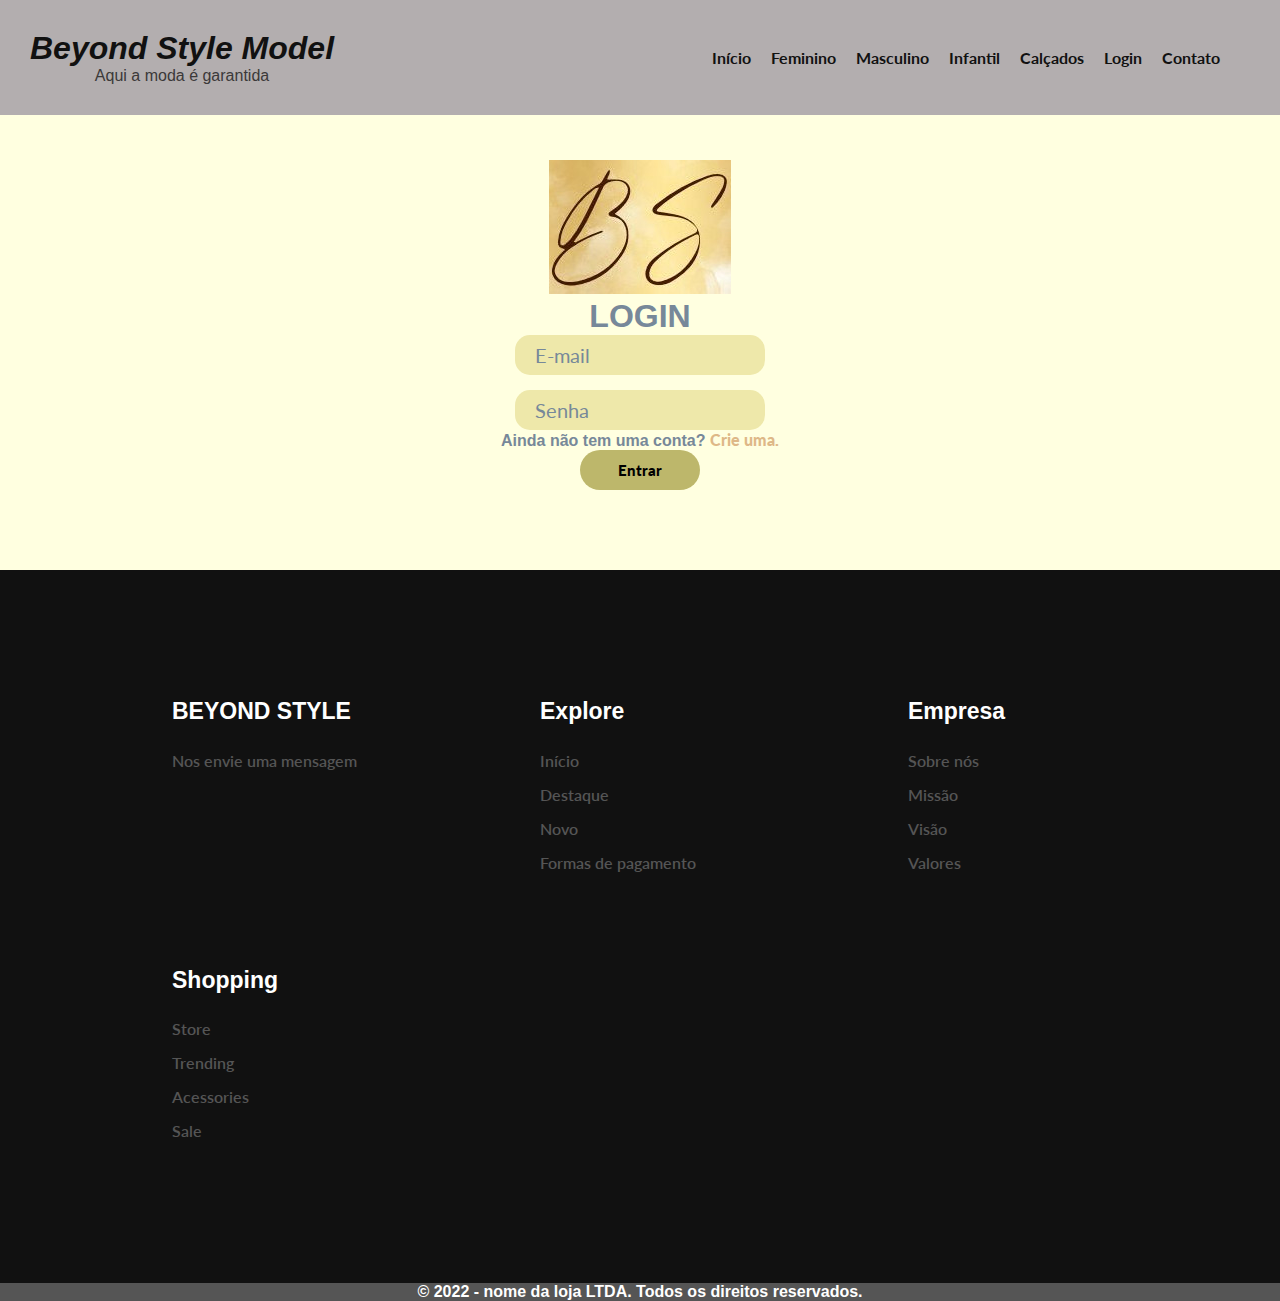
<file: Projeto/html/login.html>
<!DOCTYPE html>
<html>

	<head>
		<meta charset="utf-8">
		<meta name="viewport" content="width=device-width, initial-scale=1">
		<link rel="stylesheet" type="text/css" href="../css/login.css">
		<link
			href="https://fonts.googleapis.com/css2?family=Lato:ital,wght@1,300&display=swap"
			rel="stylesheet">
		<link rel="preconnect" href="https://fonts.googleapis.com">
		<title>Beyond Style Model | Login</title>
	</head>

	<body>
		<div class="background">
			<header>
				<div class="logo">
					<h1>Beyond Style Model</h1>
					<p>Aqui a moda é garantida</p>
				</div>
				<!--Logo-->

				<nav class="cabecalho-link">
					<ul>
						<li>
							<a href="index.html">Início</a>
						</li>
						<li>
							<a href="feminino.html">Feminino</a>
						</li>
						<li>
							<a href="masculino.html">Masculino</a>
						</li>
						<li>
							<a href="produto.infantil.html">Infantil</a>
						</li>
						<li>
							<a href="calcados.html">Calçados</a>
						</li>
						<li>
							<a href="../php/login.php">Login</a>
						</li>
						<li>
							<a href="contato.html">Contato</a>
						</li>
						<div class="icon"><span>
								<ion-icon name="bag-handle-outline"></ion-icon>
								<!--<img src="../Imagens/bolsa.svg" alt="Bolsa de Compras">-->
							</span></div>
					</ul>
				</nav>
				<!--Cabeçalho Link-->
			</header>
		</div>

		<div id="login">

			<div id="caixa">
				<img src="../images/favicon.jpeg" alt="">
				<h1>LOGIN</h1>

				<div class="email">
					<input type="email" placeholder="E-mail">
				</div>

				<div class="senha">
					<input type="password" placeholder="Senha">
				</div>

				<div class="entrar">
					<p>Ainda não tem uma conta? <a href="../php/cadastro.php">Crie uma.</a></p>
					<input type="submit" value="Entrar">
				</div>
			</div>
		</div>

		<!-- Rodapé-->

		<section id="contato">
			<div class="meio-contato">
			  <h3>BEYOND STYLE</h3>
			  <li>
				<a href="../html/contato.html">Nos envie uma mensagem</a>
			  </li>
			</div>
			<!--meio-contato-->
	
			<div class="meio-contato">
			  <h3>Explore</h3>
			  <ul>
				<li>
				  <a href="#">Início</a>
				</li>
	
				<li>
				  <a href="#">Destaque</a>
				</li>
	
				<li>
				  <a href="#">Novo</a>
				</li>
	
				<li>
				  <a href="#">Formas de pagamento</a>
				</li>
			  </ul>
	
			</div>
			<!--meio-contato-->
	
			<div class="meio-contato">
			  <h3>Empresa</h3>
			  <ul>
				<li>
				  <a href="#">Sobre nós</a>
				</li>
	
				<li>
				  <a href="#">Missão</a>
				</li>
	
				<li>
				  <a href="#">Visão</a>
				</li>
	
				<li>
				  <a href="#">Valores</a>
				</li>
			  </ul>
			</div>
	
	
			<div class="meio-contato">
			  <h3>Shopping</h3>
			  <ul>
				<li>
				  <a href="#">Store</a>
				</li>
	
				<li>
				  <a href="#">Trending</a>
				</li>
	
				<li>
				  <a href="#">Acessories</a>
				</li>
	
				<li>
				  <a href="#">Sale</a>
				</li>
			  </ul>
			</div>
	
	
		  </section>


		<footer class="ultimo-texto">
			<p>© 2022 - nome da loja LTDA. Todos os direitos reservados.</p>
		</footer>
	</body>

</html>
</file>
<file: Projeto/css/login.css>
* {
	margin: 0;
	padding: 0;
	box-sizing: border-box;
	font-family: 'Open Sans', sans-serif;
	text-decoration: none;
	list-style: none;
  }
  
  body header {
	background: rgb(179, 174, 175);
	color: rgb(59, 57, 57);
	font-weight: bold;
	padding: 30px;
  }
  
  header {
	display: flex;
	justify-content: space-between;
	padding-top: 1rem;
	align-items: center;
	text-align: center;
	width: 100%;
	top: 0;
	right: 0;
	z-index: 1000;
	position: fixed;
	background: transparent;
	transition: all .35s ease;
  }
  
  header h1 {
	  font-style: italic;
	  color: #111;
  }
  
  #formulario {
	margin: 120px 50px;
	font-family: 'Lato', sans-serif;
  }
  
  small {
	color: gray;
	font-size: 15px;
  }
  
  em {
	color: gray;
	font-size: 17px;
  }
  
  label {
	font-weight: bold;
	font-size: 15px;
  }
  
  p.gen {
	font-weight: bold;
	font-size: 15px;
  }
  
  input {
	border-radius: 15px;
	border: none;
	width: 250px;
	height: 40px;
	background-color: #d5ded9;
  }
  
  /*.nome input {
	padding-left: 130px;
  }
  
  .email input {
	padding-left: 150px;
  }*/
  
  .cadastrar input {
	cursor: pointer;
	font-size: 20px;
	background-color: #020202;
	font-weight: bold;
	color: white;
	font-family: 'Lato', sans-serif;
  }
  
  .datanasc input {
	padding-left: 20px;
	font-family: 'Lato', sans-serif;
	font-size: 15px;
	font-weight: bolder;
  }
  
  .genero input {
	width: 90px;
	height: 20px;
  
  }
  
  .logo {
	font-weight: 500;
	font-size: 1rem;
  }
  
  .cabecalho-link {
	display: flex;
	gap: 3rem;
  }
  
  .cabecalho-link ul {
	display: flex;
  }
  
  .cabecalho-link ul li {
	padding: 10px;
  }
  
  .cabecalho-link a {
	color: #111;
	font-weight: 700;
	transition: 0.3s;
  }
  
  .cabecalho-link a:hover {
	color: #c8815f;
  }
  
  .icon span {
	padding: 10px;
	font-size: 2rem;
	cursor: pointer;
  }
  
  .icon span:hover {
	color: #c8815f;
  }
  
  
  
  section {
	padding-top: 4rem;
  
  }
  
  #contato {
	display: flex;
	gap: 5rem;
	justify-content: space-around;
	background-color: #111;
	padding: 8rem;
	margin-top: 5rem;
	display: grid;
	grid-template-columns: repeat(auto-fit, minmax(200px, auto));
  }
  
  .meio-contato h3 {
	color: #fff;
	font-size: 23px;
	margin-bottom: 1.6rem;
  }
  
  .meio-contato h5 {
	font-size: 15px;
	font-weight: 600;
	color: #555;
  }
  
  .meio-contato li {
	margin-bottom: 15px;
  }
  
  .meio-contato li a {
	display: block;
	color: #555;
	font-weight: 600;
	transition: all .35s ease;
  }
  
  .ultimo-texto {
	text-align: center;
	background-color: #555;
	color: #fff;
  }

body {
	font-family: 'Lato', sans-serif;
	background-color:#FFFFE0;
	color: lightslategray;
	font-weight: bolder

}
a {
	font-family: 'Lato', sans-serif;
	text-decoration: none;
	color: burlywood;
	font-weight: bolder
}

#login {
	font-family: 'Lato', sans-serif;
	text-align: center;
	justify-content: center;
	align-items: center;
	display: flex;
	flex-direction: row;
	margin-top: 10em;
}
.email input {
	font-family: 'Lato', sans-serif;
	border-radius: 15px;
	border: none;
	width: 250px;
	height: 40px;
	padding-left: 20px;
	background-color: #EEE8AA;
	color: black;
	font-size: 20px;
}

.senha input{
	font-family: 'Lato', sans-serif;
	border-radius: 15px;
	border: none;
	width: 250px;
	height: 40px;
	padding-left: 20px;
	background-color: #EEE8AA;
	color: black;
	margin-top: 15px;
	font-size: 20px;
}

.entrar input{
	font-family: 'Lato', sans-serif;
	cursor: pointer;
	width: 120px;
	height: 40px;
	border-radius: 20px;
	border: none;
	background-color: #BDB76B;
	color: black;
	font-weight: bolder;
	font-size: 15px;
}

input::placeholder {
	color: lightslategray;
}

h1 {
	color: lightslategray;
}

.caixa img {
	width: 115px;

}
</file>
